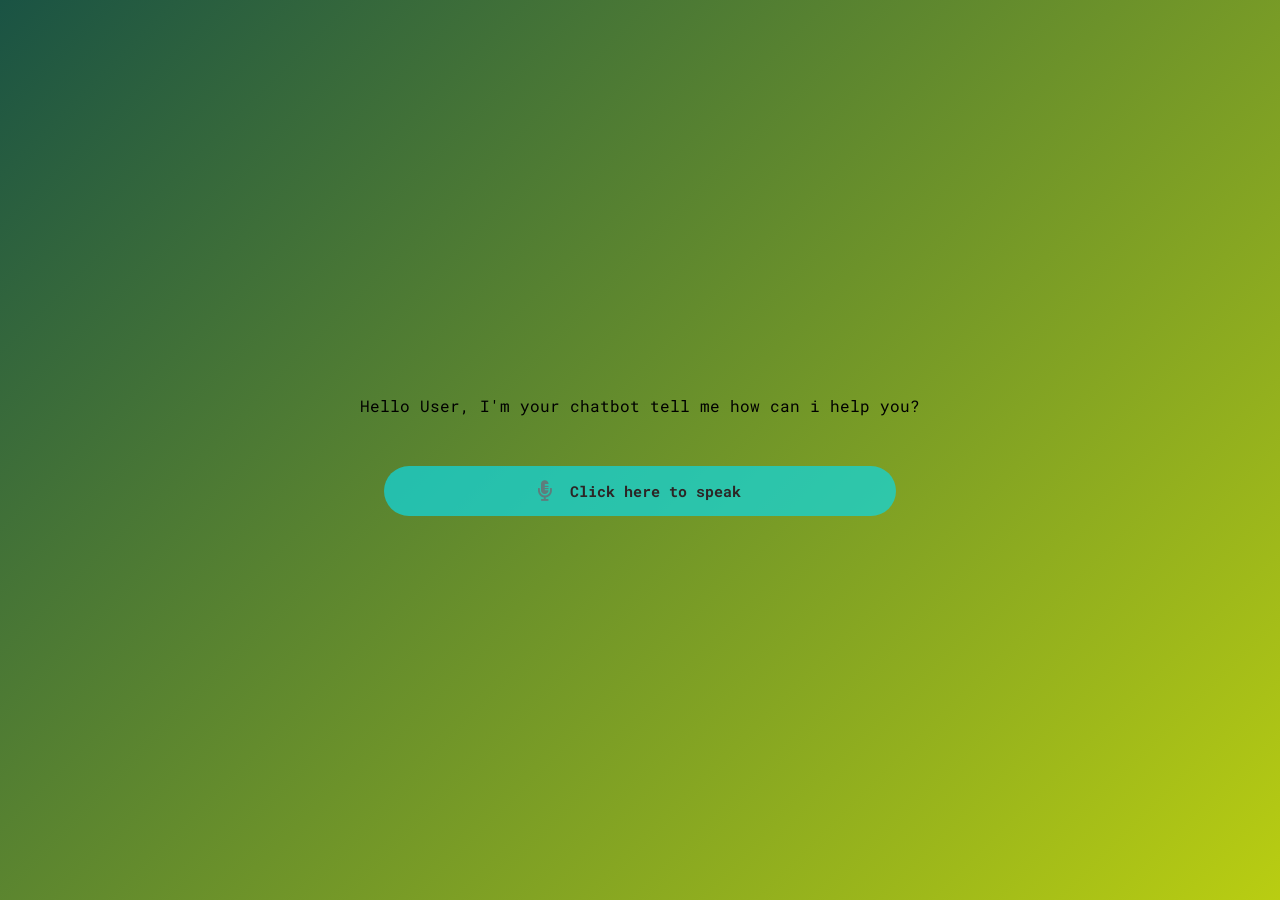
<file: chatbot/index.html>
<!DOCTYPE html>
<html lang="en">

<head>
    <title>Chatbot</title>
    <link rel="shortcut icon" href="img.png" type="image/x-icon">
    <link rel="stylesheet" href="style.css">
    <link rel="stylesheet" href="https://cdnjs.cloudflare.com/ajax/libs/font-awesome/5.15.3/css/all.min.css">

</head>

<body>
    <section class="main">
        <div class="image-container">
            <div class="image">
            </div>
            <p>Hello User, I'm your chatbot tell me how can i help you?</p>
        </div>
        <div class="input">
            <button class="talk"><i class="fas fa-microphone-alt"></i></button>
            <h1 class="content"> Click here to speak</h1>
        </div>
    </section>
    <script src="script.js"></script>
</body>

</html>
</file>
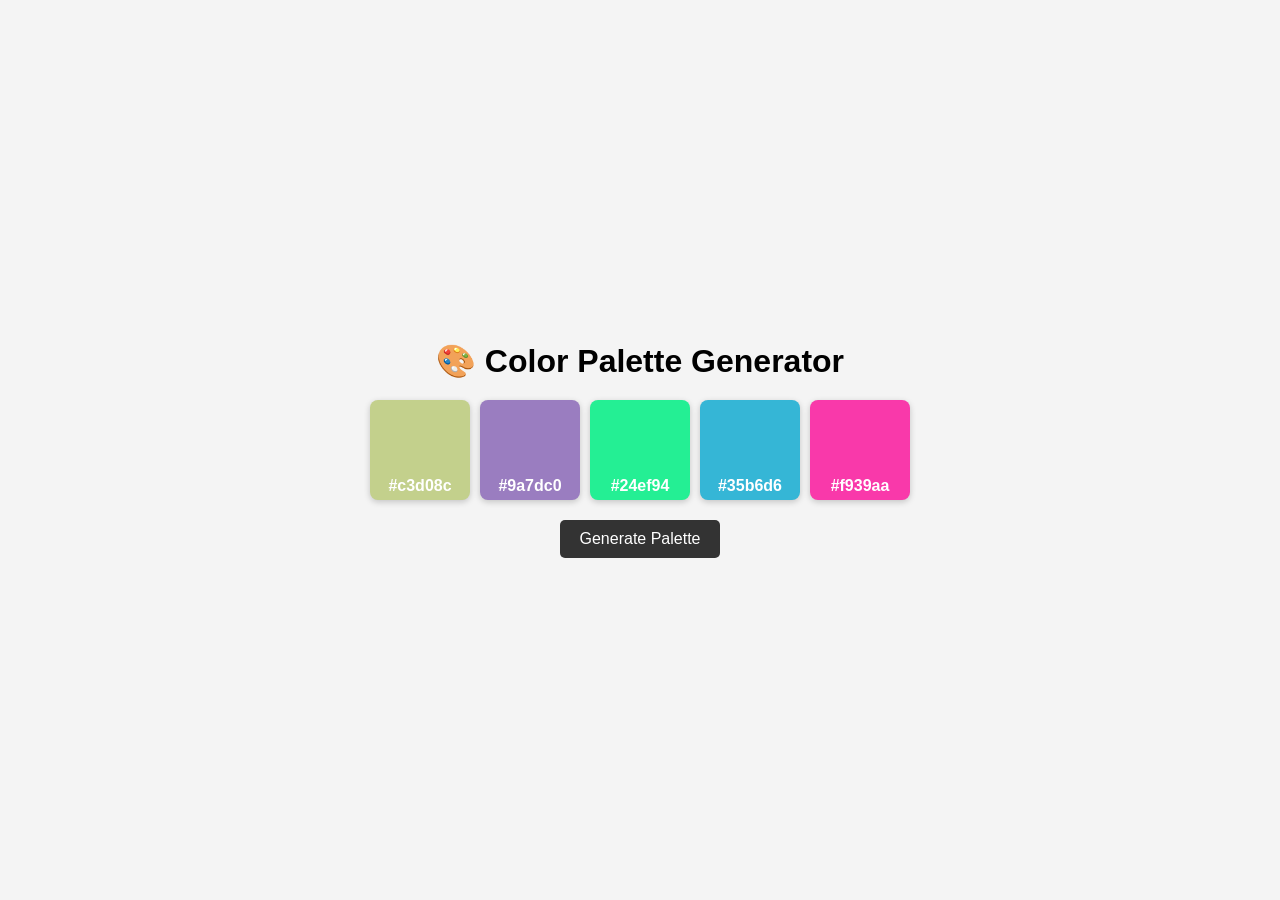
<file: color-palette-generator/index.html>
<!DOCTYPE html>
<html lang="en">
<head>
  <title>Color Palette Generator</title>
  <link rel="stylesheet" href="style.css" />
</head>
<body>
  <div class="container">
    <h1>🎨 Color Palette Generator</h1>
    <div id="palette" class="palette"></div>
    <button onclick="generatePalette()">Generate Palette</button>
  </div>

  <script src="script.js"></script>
</body>
</html>
</file>
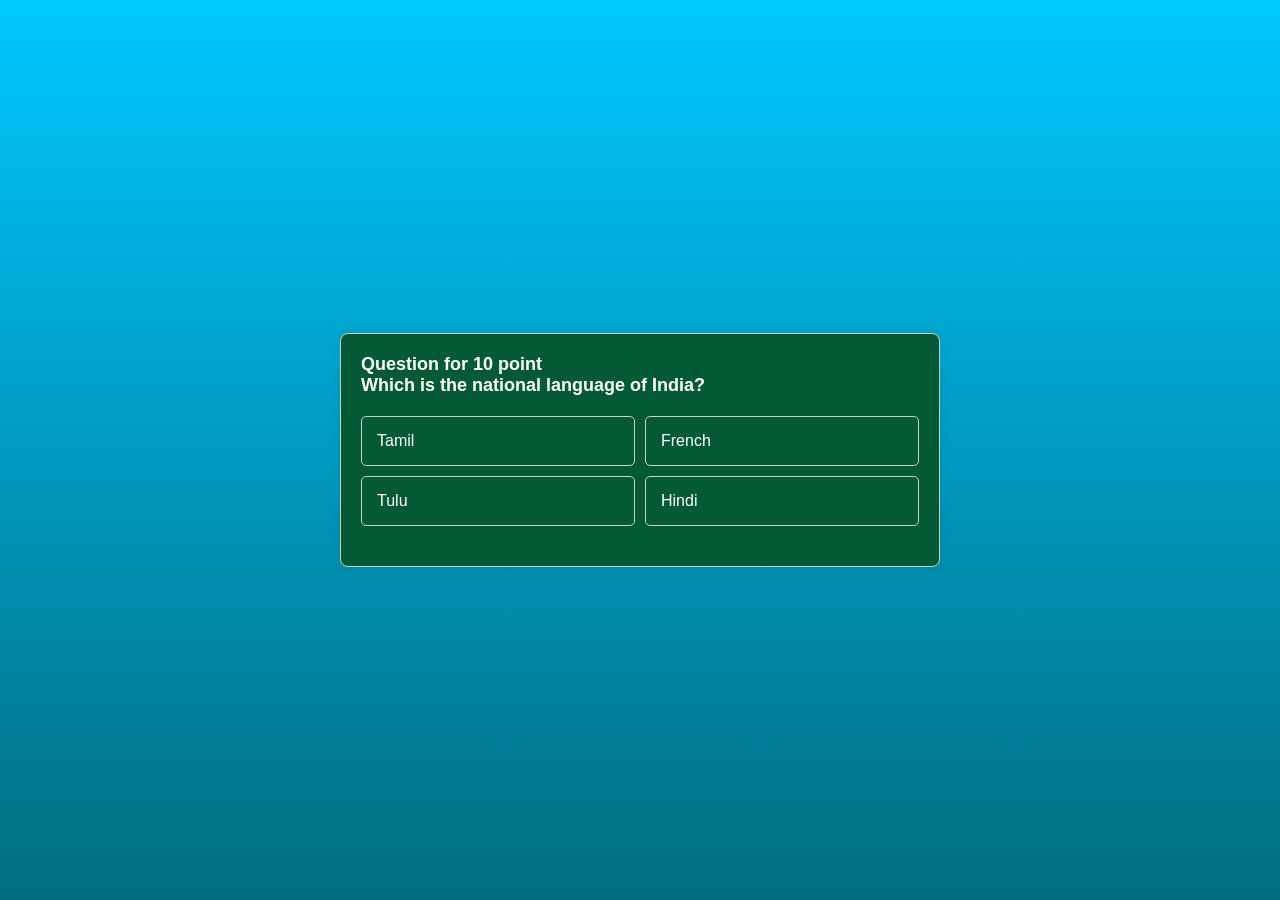
<file: Quiz App/index.html>
<!DOCTYPE html>
<html lang="en">
<head>
    <title>Quiz App</title>
 <link rel="stylesheet" href="style.css">
</head>
<body>

<div id="quiz-container">
  <div id="question"></div>
  <div id="options"></div>
  <div id="result"></div>
</div>

<script src="script.js"></script>
</body>
</html>
</file>
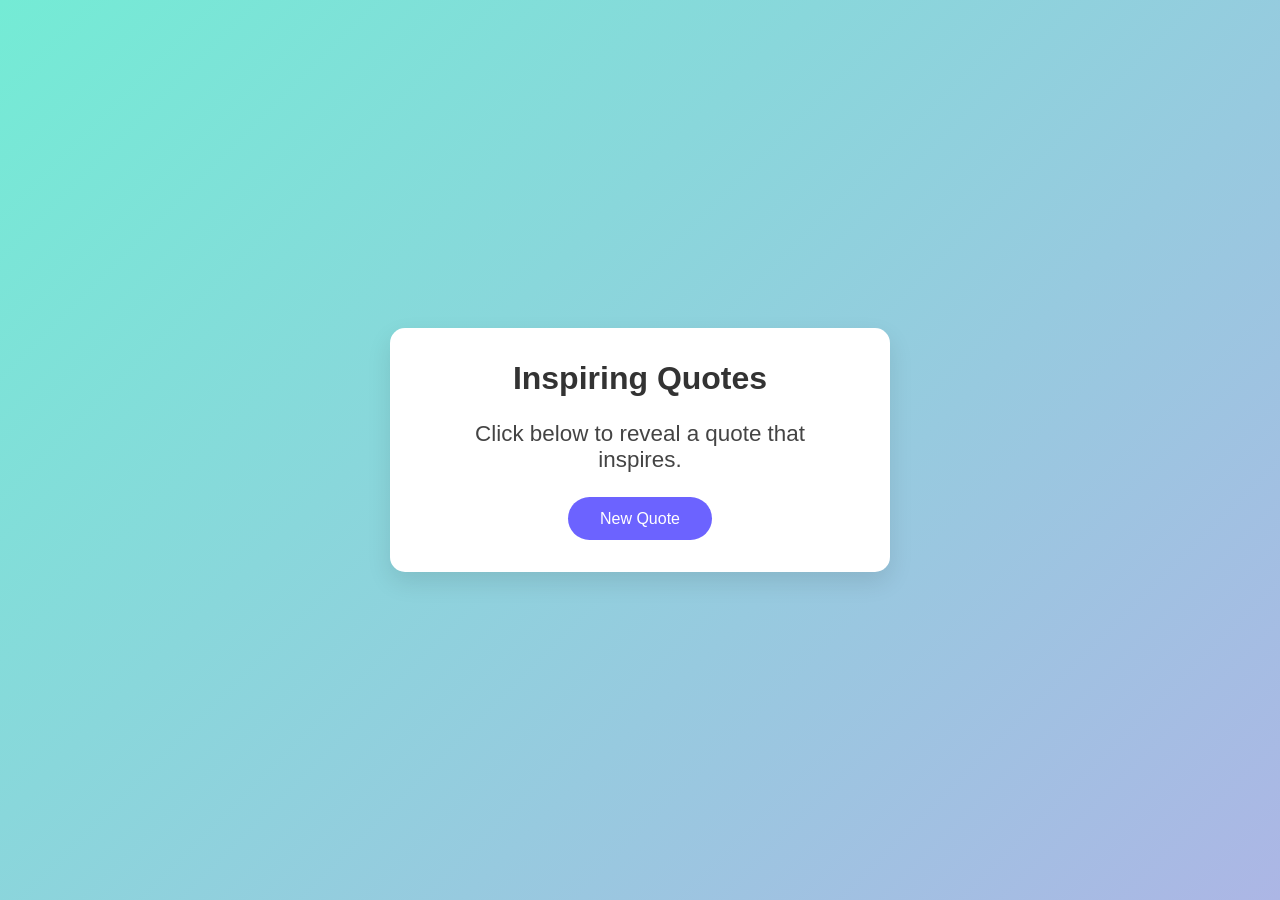
<file: random-quotes-generator/index.html>
<!DOCTYPE html>
<html lang="en">
<head>
  <meta charset="UTF-8" />
  <meta name="viewport" content="width=device-width, initial-scale=1.0" />
  <title>Random Quote Generator</title>
  <link rel="stylesheet" href="style.css" />
</head>
<body>
  <div class="container">
    <h1>Inspiring Quotes</h1>
    <div class="quote-box">
      <p id="quote">Click below to reveal a quote that inspires.</p>
      <span id="author"></span>
    </div>
    <button id="new-quote">New Quote</button>
  </div>
  <script src="script.js"></script>
</body>
</html>
</file>
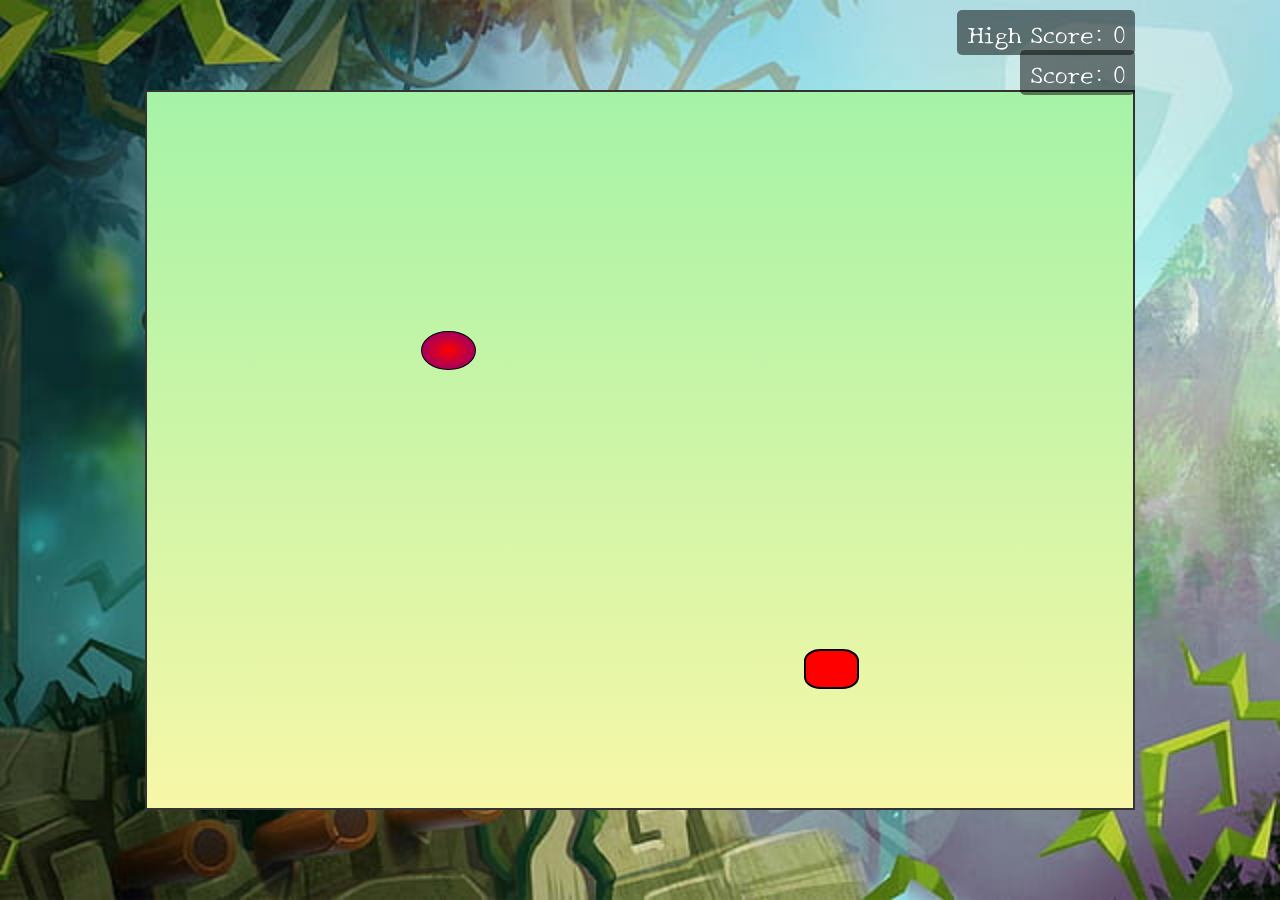
<file: Snake-Rush/index.html>
<!DOCTYPE html>
<html lang="en">
<head>
    <title>Snake Rush</title>
    <link rel="stylesheet" href="style.css">
</head>
<body>
    <div class="game-area">
        <div id="scoreBox">Score: 0</div>
        <div id="highscoreBox">High Score: 0</div>
        <div id="board"></div>
    </div>

    <script src="index.js"></script>
</body>
</html>
</file>
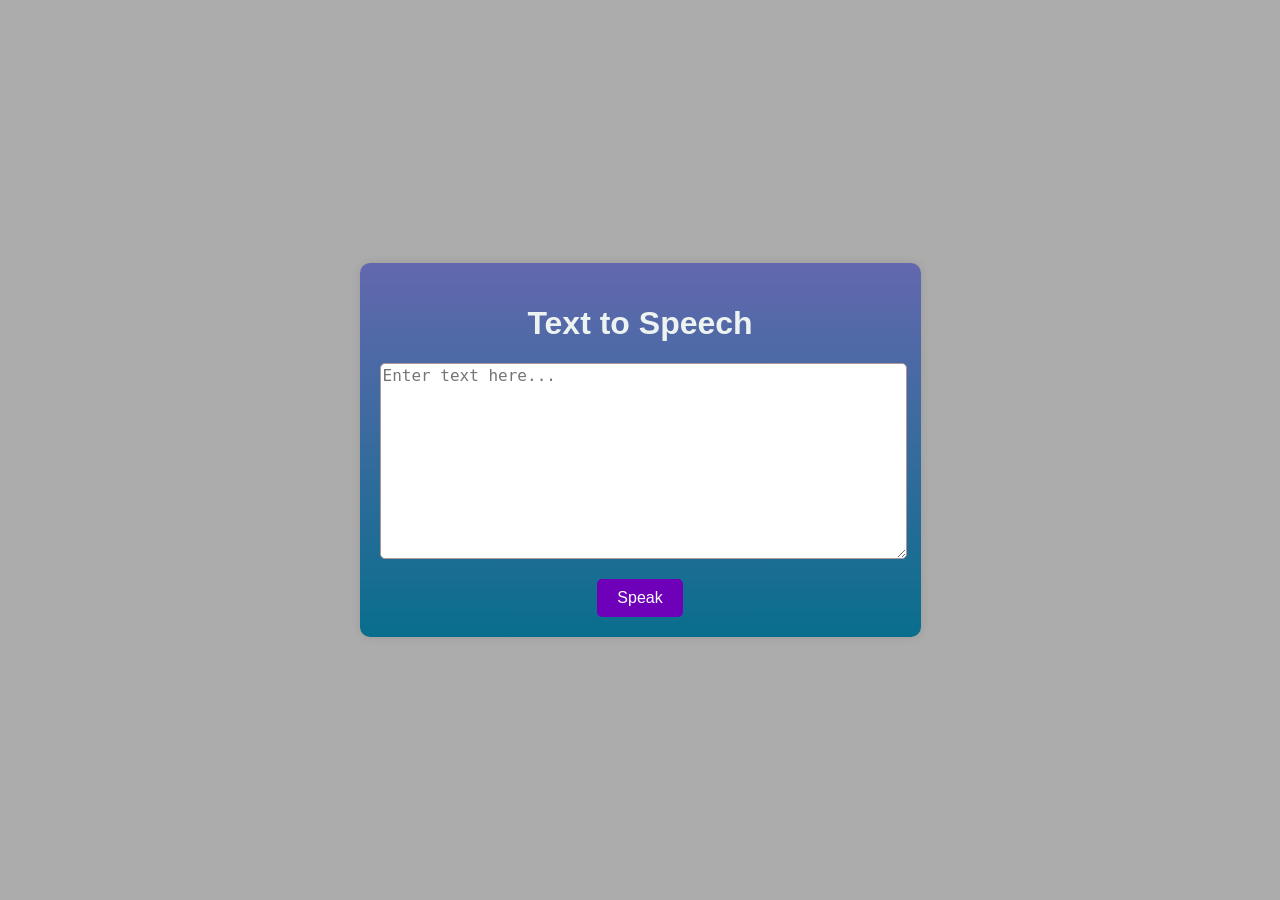
<file: Text to speech generator/index.html>
<!DOCTYPE html>
<html lang="en">
<head>
    <title>Text to Speech</title>
    <link rel="stylesheet" href="style.css">
</head>
<body>
    <div class="container">
        <h1>Text to Speech</h1>
        <textarea id="text" rows="10" cols="50" placeholder="Enter text here..."></textarea>
        <button id="speakButton">Speak</button>
    </div>
    <script src="script.js"></script>
</body>
</html>
</file>
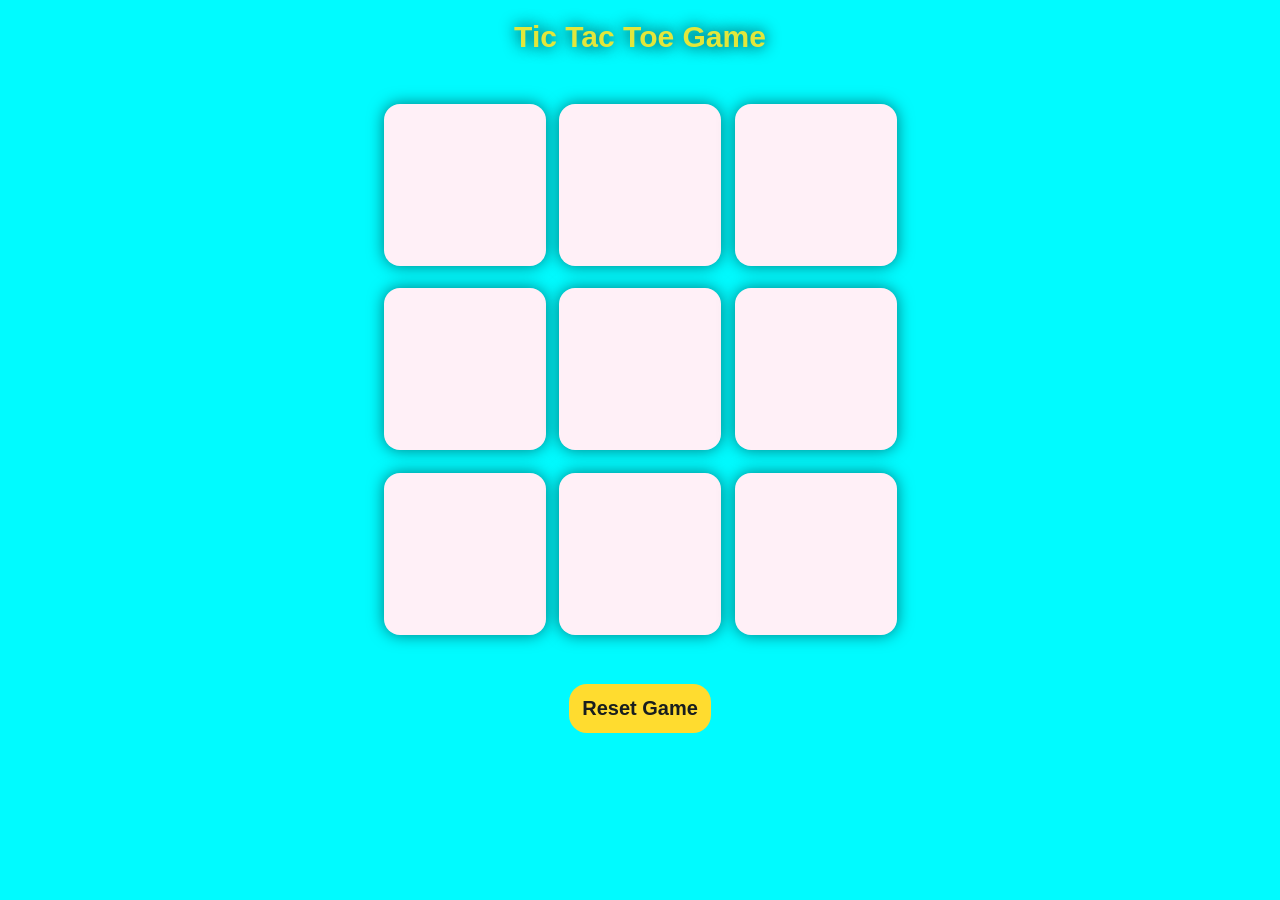
<file: Tic-Tac-toe/index.html>
<!DOCTYPE html>
<html lang="en">
  <head>
    <title>Tic-Tac-Toe Game</title>
    <link rel="stylesheet" href="style.css" />
  </head>
  <body>
    <main>
      <h1>Tic Tac Toe Game</h1>
      <div class="msg-container hide">
        <p id="msg">Winner</p>
      </div>
      <div class="container">
        <div class="game">
          <button class="box"></button>
          <button class="box"></button>
          <button class="box"></button>
          <button class="box"></button>
          <button class="box"></button>
          <button class="box"></button>
          <button class="box"></button>
          <button class="box"></button>
          <button class="box"></button>
        </div>
      </div>
      <button id="reset-btn">Reset Game</button>
    </main>
    <script src="script.js"></script>
  </body>
</html>
</file>
<file: chatbot/style.css>
@import url("https://fonts.googleapis.com/css2?family=Roboto+Mono:wght@100;200;300;400;500;600;700&display=swap");
* {
    margin: 0;
    padding: 0;
    box-sizing: border-box;
    font-family: "Roboto Mono", monospace;
}

.main {
    min-height: 100vh;
    position: relative;
    width: 100%;
    display: flex;
    flex-direction: column;
    align-items: center;
    justify-content: center;
    background: linear-gradient(-45deg, #ffffff, #6052f9, #eef601, #1a5344);
    background-size: 400% 400%;
  }
  
  @keyframes gradient {
    0% {
      background-position: 0% 50%;
    }
    50% {
      background-position: 100% 50%;
    }
    100% {
      background-position: 0% 50%;
    }
  }

.main .image-container {
    padding: 10px;
}

.main .image-container .image {
    width: 100%;
    display: flex;
    align-items: center;
    justify-content: center;
}

.main .image-container .image img {
    width: 350px;
    align-items: center;
}

.main .image-container h1 {
    color: #0004d4;
    text-align: center;
    margin-bottom: 10px;
    font-size: 40px;
}

.main .image-container p {
    color: #000000;
    text-align: center;
    margin-bottom: 40px;
}

.main .input {
    display: flex;
    justify-content: center;
    align-items: center;
    width: 40vw;
    height: 50px;
    border-radius: 25px;
    background: rgba(17, 214, 221, 0.725);
    cursor: pointer;
}

.main .input .talk {
    background: transparent;
    outline: none;
    border: none;
    width: 50px;
    height: 50px;
    display: flex;
    justify-content: center;
    align-items: center;
    font-size: 15px;
    cursor: pointer;
}

.main .input .talk i {
    font-size: 20px;
    color: #5f7c7c;
}

.main .input .content {
    color: #2d2525;
    font-size: 15px;
    margin-right: 20px;
}
</file>
<file: color-palette-generator/style.css>
* {
  margin: 0;
  padding: 0;
  box-sizing: border-box;
  font-family: 'Arial', sans-serif;
}

body {
  background-color: #f4f4f4;
  display: flex;
  justify-content: center;
  align-items: center;
  height: 100vh;
}

.container {
  text-align: center;
}

h1 {
  margin-bottom: 20px;
}

.palette {
  display: flex;
  gap: 10px;
  margin-bottom: 20px;
  justify-content: center;
  flex-wrap: wrap;
}

.color {
  width: 100px;
  height: 100px;
  border-radius: 8px;
  cursor: pointer;
  color: #fff;
  display: flex;
  align-items: flex-end;
  justify-content: center;
  font-weight: bold;
  padding: 5px;
  box-shadow: 0 2px 6px rgba(0,0,0,0.2);
  transition: transform 0.2s;
}

.color:hover {
  transform: scale(1.05);
}

button {
  padding: 10px 20px;
  font-size: 16px;
  border: none;
  background-color: #333;
  color: white;
  cursor: pointer;
  border-radius: 5px;
}

button:hover {
  background-color: #555;
}
</file>
<file: Quiz App/style.css>
body {
    font-family: 'Segoe UI', Tahoma, Geneva, Verdana, sans-serif;
    margin: 0;
    padding: 0;
    display: flex;
    align-items: center;
    justify-content: center;
    height: 100vh;
    background:linear-gradient(rgb(0, 200, 255),rgb(0, 109, 128)); /* Updated background color */
    transition: background-color 0.5s ease-in-out; /* Smooth transition effect */
  }
  
  #quiz-container {
    max-width: 600px;
    width: 100%;
    background: #045a35;
    border: 1px solid #ccc;
    border-radius: 8px;
    box-shadow: 0 0 10px rgba(0, 0, 0, 0.1);
    padding: 20px;
    box-sizing: border-box;
    color:#fff;
  }
  
  #question {
    margin-bottom: 20px;
    font-size: 18px;
    font-weight: bolder;
  }
  
  #options {
    display: grid;
    grid-template-columns: repeat(2, 1fr);
    gap: 10px;
  }
  
  .option {
    padding: 15px;
    border: 1px solid #ccc;
    border-radius: 5px;
    cursor: pointer;
    font-size: 16px;
    transition: background-color 0.3s ease-in-out;
  }
  
  .option:hover {
    background-color: #f0f0f0;
  }
  
  #result {
    margin-top: 20px;
    font-weight: bold;
    font-size: 18px;
    color: #af4c91;
  }
</file>
<file: random-quotes-generator/style.css>
* {
  box-sizing: border-box;
  margin: 0;
  padding: 0;
}

body {
  height: 100vh;
  display: flex;
  justify-content: center;
  align-items: center;
  background: linear-gradient(135deg, #74ebd5, #acb6e5);
  font-family: 'Segoe UI', Tahoma, Geneva, Verdana, sans-serif;
}

.container {
  background: white;
  padding: 2rem 3rem;
  border-radius: 15px;
  box-shadow: 0 10px 25px rgba(0, 0, 0, 0.1);
  text-align: center;
  max-width: 500px;
  width: 90%;
  transition: all 0.3s ease;
}

h1 {
  color: #333;
  margin-bottom: 1rem;
}

.quote-box {
  margin: 1.5rem 0;
  font-size: 1.4rem;
  color: #444;
  position: relative;
  transition: opacity 0.3s ease-in-out;
}

#author {
  display: block;
  margin-top: 1rem;
  font-style: italic;
  color: #777;
  font-size: 1rem;
}

button {
  padding: 0.8rem 2rem;
  background-color: #6c63ff;
  color: white;
  border: none;
  border-radius: 30px;
  font-size: 1rem;
  cursor: pointer;
  transition: background-color 0.3s ease;
}

button:hover {
  background-color: #574fd6;
}

@media (max-width: 600px) {
  .container {
    padding: 1.5rem 1.2rem;
  }

  .quote-box {
    font-size: 1.2rem;
  }
}
</file>
<file: Snake-Rush/style.css>
@import url('https://fonts.googleapis.com/css2?family=New+Tegomin&display=swap');

* {
    margin: 0;
    padding: 0;
    box-sizing: border-box;
}

body {
    background: url('./img/bg.jpg') no-repeat center center/cover;
    font-family: 'New Tegomin', serif;
    height: 100vh;
    display: flex;
    justify-content: center;
    align-items: center;
}

.game-area {
    position: relative;
}

#scoreBox, #highscoreBox {
    position: absolute;
    color: white;
    font-size: 1.5rem;
    background: rgba(0, 0, 0, 0.5);
    padding: 5px 10px;
    border-radius: 5px;
}

#scoreBox {
    top: -40px;
    right: 0;
}

#highscoreBox {
    top: -80px;
    right: 0;
}

#board {
    width: 110vmin;
    height: 80vmin;
    background: linear-gradient(#a5f3a7, #f7f7a7);
    border: 2px solid #333;
    display: grid;
    grid-template-columns: repeat(18, 1fr);
    grid-template-rows: repeat(18, 1fr);
}

.snake {
    background-color: blue;
    border: 1px solid white;
    border-radius: 50%;
}

.head {
    background-color: red;
    border: 2px solid black;
    border-radius: 30%;
}

.food {
    background: radial-gradient(red, purple);
    border: 1px solid black;
    border-radius: 50%;
}
</file>
<file: Text to speech generator/style.css>
body {
  font-family: Arial, sans-serif;
  display: flex;
  justify-content: center;
  align-items: center;
  height: 100vh;
  margin: 0;
  background-color: #adacac;
}
h1{
  color: rgb(236, 243, 240);
}

.container {
  text-align: center;
  background: #fff;
  padding: 20px;
  border-radius: 10px;
  box-shadow: 0 0 10px rgba(0, 0, 0, 0.1);
  background: linear-gradient(rgb(99, 104, 174), rgb(9, 110, 141) );
}

textarea {
  width: 100%;
  margin-bottom: 20px;
  border-radius: 5px;
  border: 1px solid #ad9797;
  font-size: 16px;
  display: flex;
  align-items: center;
  justify-content: center;
}

button {
  padding: 10px 20px;
  border: none;
  border-radius: 5px;
  background-color: #6f00b9;
  color: #fff;
  font-size: 16px;
  cursor: pointer;
}

button:hover {
  background-color: #00b348;
}
</file>
<file: Tic-Tac-toe/style.css>
*{
  margin: 0;
  padding: 0;
  box-sizing: border-box;
}
body{
  background-color: #00fbff;
  text-align: center;
}
.container{
  height: 70vh;
  display: flex;
  justify-content: center;
  align-items: center;
  gap: 1.5vmin;
}
.game{
  height: 60vmin;
  width: 60vmin;
  display: flex;
  flex-wrap: wrap;
  justify-content: center;
  align-items: center;
  gap: 1.5vmin;
}
.box{
  height: 18vmin;
  width: 18vmin;
  border-radius: 1rem;
  border: none;
  box-shadow: 0 0 1rem rgba(0, 0, 0, 0.5);
  font-size: 10vmin;
  color: #b0993e;
  background-color: rgb(255, 240, 247);
}
h1{
  margin-top: 20px;
  font-family: 'Gill Sans', 'Gill Sans MT', Calibri, 'Trebuchet MS', sans-serif;
  color: rgb(226, 231, 59);
  text-shadow: 0 0 1rem rgba(0, 0, 0, 0.9);
  font-size: 30px;
}
#reset-btn{
  padding: 0.8rem;
  font-size: 1.25rem;
  font-family: 'Gill Sans', 'Gill Sans MT', Calibri, 'Trebuchet MS', sans-serif;
  background-color: rgb(255, 220, 47);
  border: none;
  font-weight: 550;
  border-radius: 2vmin;
  color: #181e1f;
}

#msg{
  color: #ff005d;
  font-size: 8vmin;
}
.msg-container{
  margin: 20px;
}
.hide{
  display: none;
}
@media only screen and (max-width: 600px) {
  .container {
      height: auto;
      padding: 70px;
  }

  h1 {
      font-size: 30px;
  }

  #reset-btn{
      padding: 0.5rem;
      font-size: 1.5rem;
      border-radius: 1vmin;
  }

  #msg {
      font-size: 6vw;
      padding-top: 50px;
      margin: -50px;
  }
}
</file>
